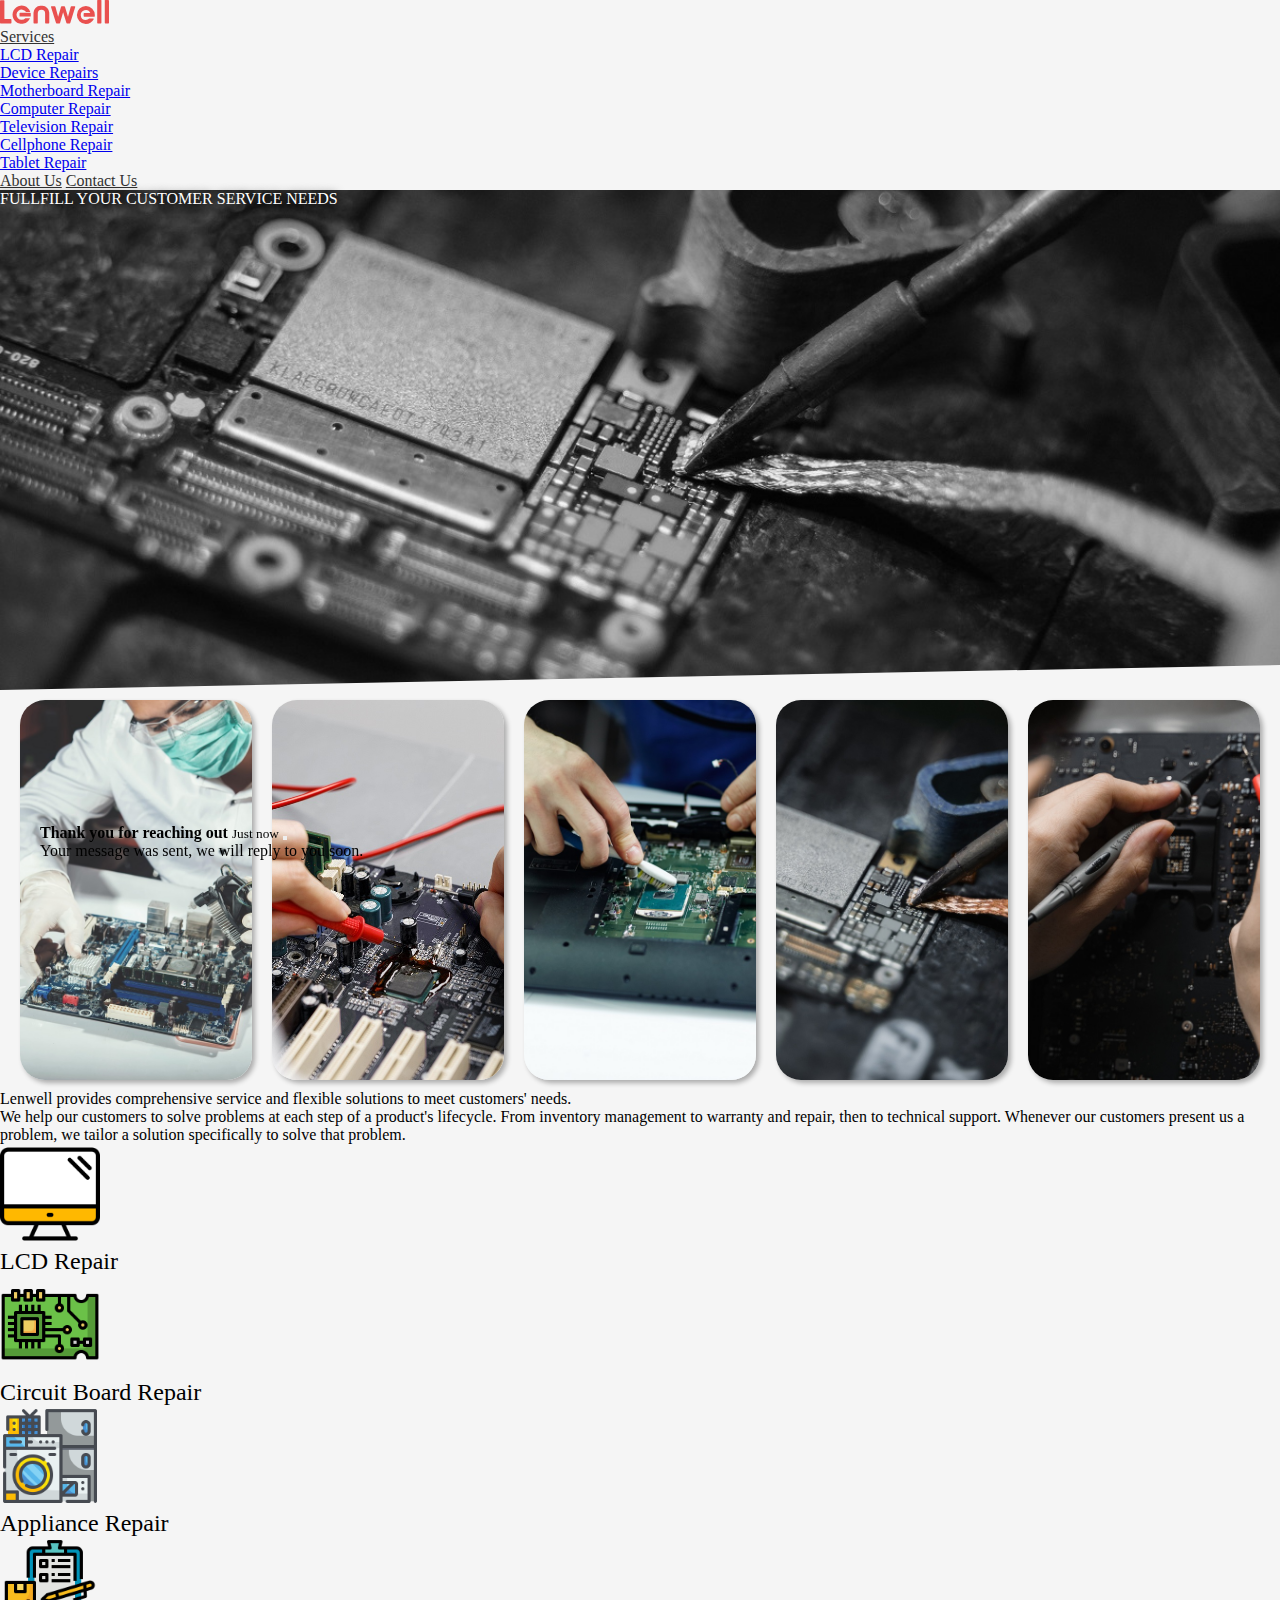
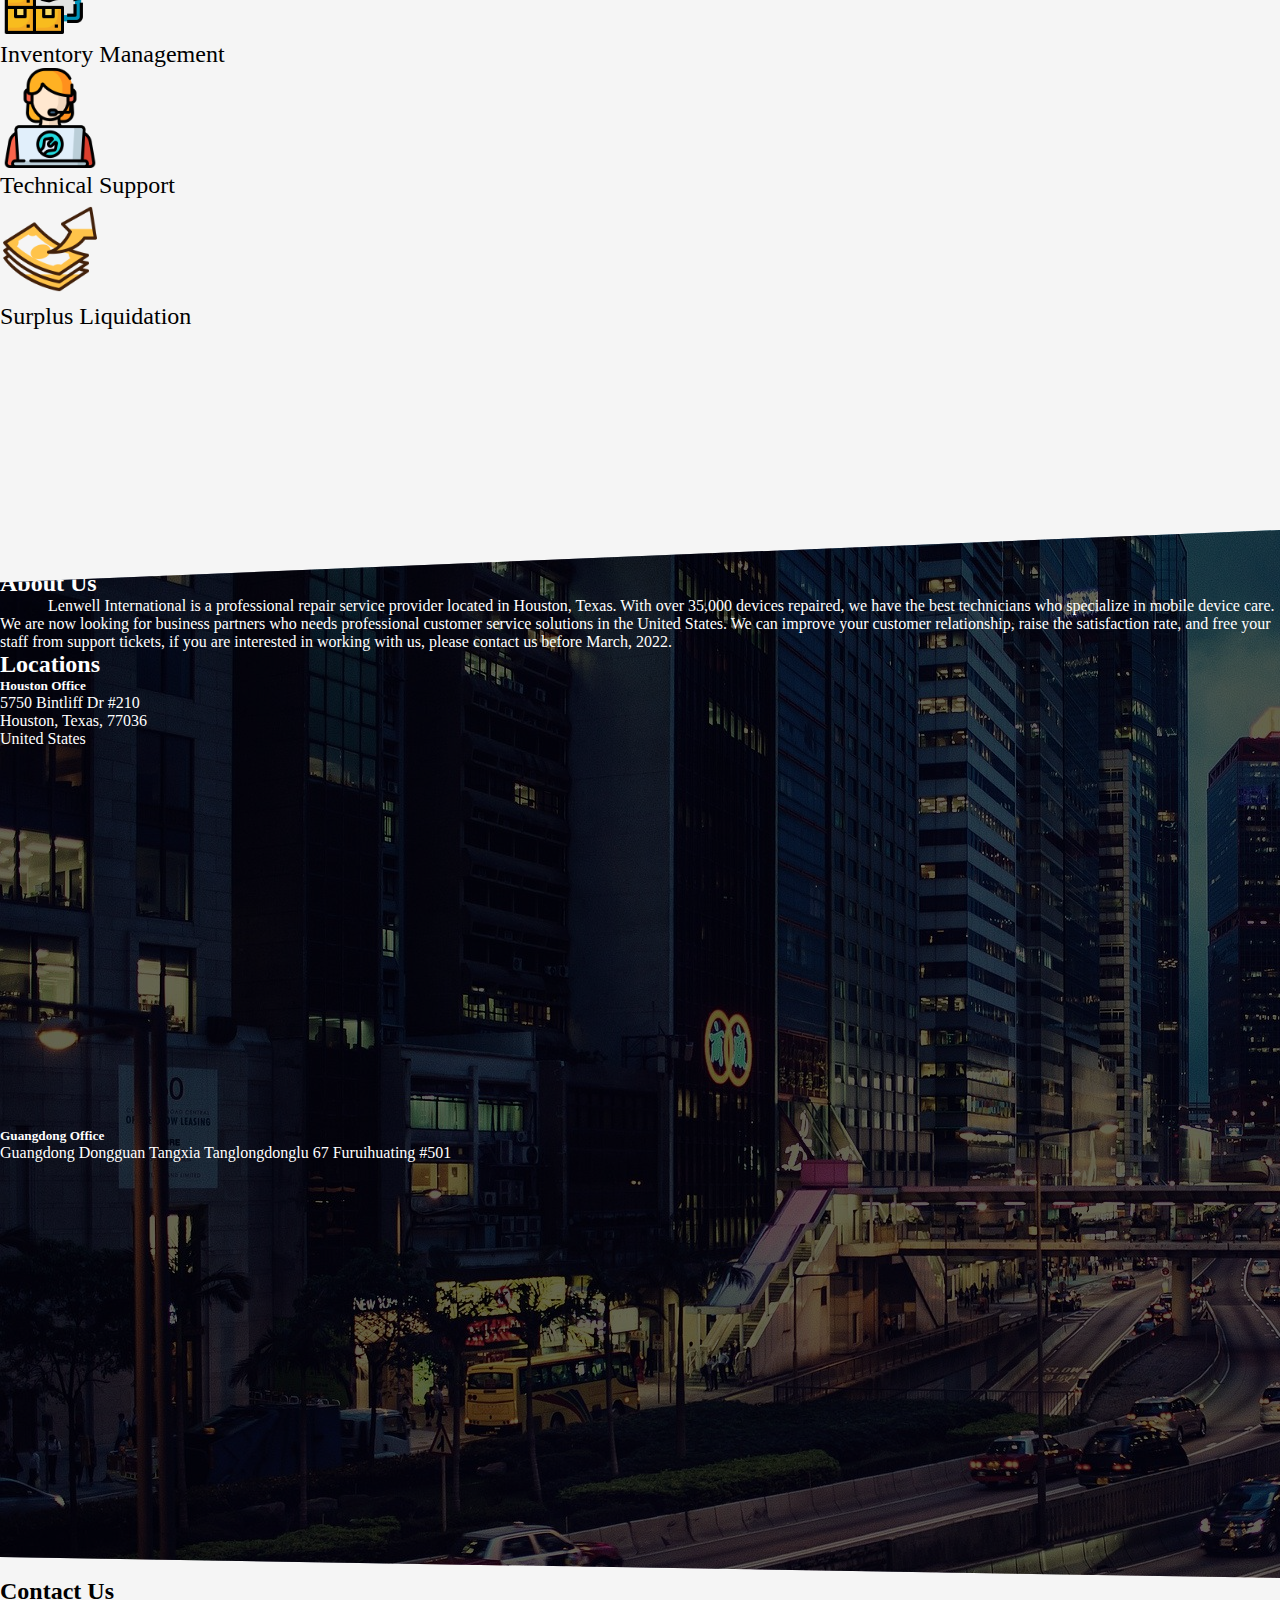
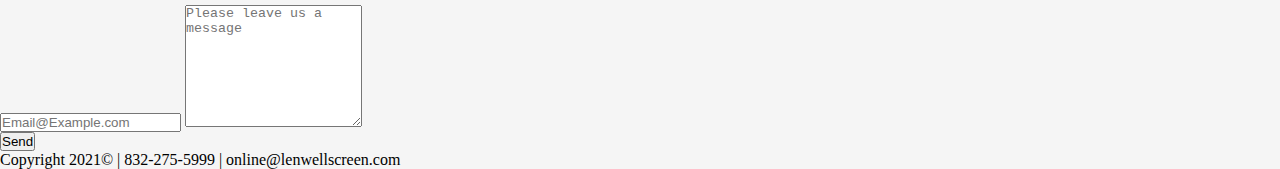
<file: index.html>
<!DOCTYPE html>
<html lang="en">

<head>
    <meta charset="UTF-8">
    <meta http-equiv="X-UA-Compatible" content="IE=edge">
    <meta name="viewport" content="width=device-width, initial-scale=1.0">
    <title>Lenwell International, Corp</title>
    <link href="https://cdn.jsdelivr.net/npm/bootstrap@5.1.3/dist/css/bootstrap.min.css" rel="stylesheet" integrity="sha384-1BmE4kWBq78iYhFldvKuhfTAU6auU8tT94WrHftjDbrCEXSU1oBoqyl2QvZ6jIW3" crossorigin="anonymous">
    <link href="./flex-slider.css" rel="stylesheet">
    <link rel="stylesheet" href="/style.css">
</head>

<body>
    <div w3-include-html="/navbar.html"></div>
    <div class="container-fluid p-0 header d-flex flex-column justify-content-center">
        <div class="container p-0">
            <div class="display-4 m-3" style="color:white; text-shadow: 0 0 10px black;">
                FULLFILL YOUR CUSTOMER SERVICE NEEDS
            </div>
        </div>
    </div>
    <div class="container">

        <div class="slider-container mt-5">
            <div class="slide active" style="background-image: url(./assets/3.jpg);">
            </div>
            <div class="slide active" style="background-image: url(./assets/4.jpg);">
            </div>
            <div class="slide active" style="background-image: url(./assets/5.jpg);">
            </div>
            <div class="slide active" style="background-image: url(./assets/6.jpg);">
            </div>
            <div class="slide active" style="background-image: url(./assets/7.jpg);">
            </div>
        </div>

        <div class="mt-5 ">
            <p class="lead">Lenwell provides comprehensive service and flexible solutions to meet customers' needs.</p>
            We help our customers to solve problems at each step of a product's lifecycle. From inventory management to warranty and repair, then to technical support. Whenever our customers present us a problem, we tailor a solution specifically to solve that problem.
        </div>

        <div class="row m-2 m-md-5">
            <div class="col-6 col-md-4 d-flex flex-column align-items-center p-5">
                <img src="./assets/lcd.png" width="100px" alt="lcd repair">
                <div class="fs-lg text-center">LCD Repair</div>
            </div>
            <div class="col-6 col-md-4 d-flex flex-column align-items-center p-5">
                <img src="./assets/circuit-board.png" width="100px" alt="lcd repair">
                <div class="fs-lg text-center">Circuit Board Repair</div>
            </div>
            <div class="col-6 col-md-4 d-flex flex-column align-items-center p-5">
                <img src="./assets/electric-appliance.png" width="100px" alt="lcd repair">
                <div class="fs-lg text-center">Appliance Repair</div>
            </div>
            <div class="col-6 col-md-4 d-flex flex-column align-items-center p-5">
                <img src="./assets/inventory.png" width="100px" alt="lcd repair">
                <div class="fs-lg text-center">Inventory Management</div>
            </div>
            <div class="col-6 col-md-4 d-flex flex-column align-items-center p-5">
                <img src="./assets/technical-support.png" width="100px" alt="lcd repair">
                <div class="fs-lg text-center">Technical Support</div>
            </div>
            <div class="col-6 col-md-4 d-flex flex-column align-items-center p-5">
                <img src="./assets/profit.png" width="100px" alt="lcd repair">
                <div class="fs-lg text-center">Surplus Liquidation</div>
            </div>
        </div>

    </div>

    <div class="sloped" style="
        margin-top: 200px;
        background: url(./assets/2.jpg);
        color: white;
    ">
        <div class="container-fluid" style="
            background-color: rgba(0, 0, 0, 0.6);
            
        padding-top: 40px;
        ">
            <div class="container py-5">
                <h2 id="about-us">About Us</h2>
                <p class="lead" style="text-indent: 3rem;">
                    Lenwell International is a professional repair service provider located in Houston, Texas. With over 35,000 devices repaired, we have the best technicians who specialize in mobile device care. We are now looking for business partners who needs professional
                    customer service solutions in the United States. We can improve your customer relationship, raise the satisfaction rate, and free your staff from support tickets, if you are interested in working with us, please contact us before March,
                    2022.
                </p>
                <h2 class="mt-5 mb-3">Locations</h2>
                <div class="row">
                    <div class="col-12 col-md-6 p-3">
                        <h5>Houston Office</h5>
                        <div style="height: 5rem;">
                            5750 Bintliff Dr #210 <br> Houston, Texas, 77036 <br> United States <br>
                        </div>
                        <iframe src="https://www.google.com/maps/embed?pb=!1m18!1m12!1m3!1d3465.0231336938427!2d-95.5136523840109!3d29.719089140821595!2m3!1f0!2f0!3f0!3m2!1i1024!2i768!4f13.1!3m3!1m2!1s0x8640c252e6855a5f%3A0x24e331569d97cd16!2s5750%20Bintliff%20Dr%2C%20Houston%2C%20TX%2077036!5e0!3m2!1sen!2sus!4v1638918562864!5m2!1sen!2sus"
                            width="100%" height="350" style="border:0;" allowfullscreen="" loading="lazy"></iframe>
                    </div>
                    <div class="col-12 col-md-6 p-3">
                        <h5>Guangdong Office</h5>
                        <div style="height: 5rem;">
                            Guangdong Dongguan Tangxia Tanglongdonglu 67 Furuihuating #501
                        </div>
                        <iframe src="https://www.google.com/maps/embed?pb=!1m18!1m12!1m3!1d3677.9318246991575!2d114.09452151592802!3d22.804989930145386!2m3!1f0!2f0!3f0!3m2!1i1024!2i768!4f13.1!3m3!1m2!1s0x340387ccb424781d%3A0x828220db5b76e9cb!2z5a-M5oKm5Y2O5bqt5ZWG5Lia5Yqe5YWs5qW8!5e0!3m2!1sen!2sus!4v1638918741808!5m2!1sen!2sus"
                            width="100%" height="350" style="border:0;" allowfullscreen="" loading="lazy"></iframe>
                    </div>
                </div>
            </div>

        </div>
    </div>

    <div class="container my-5">
        <h2 id="contact-us">Contact Us</h2>
        <form action="https://hooks.zapier.com/hooks/catch/9413593/bmgsqx8" method="post" id="contact-form">
            <input class="form-control my-2" name="email" type="email" id="email" placeholder="Email@Example.com" required>
            <textarea class="form-control my-2" name="message" id="message" rows="8" placeholder="Please leave us a message" required></textarea>
            <div class="d-flex justify-content-end mt-5">
                <button class="btn btn-lg btn-success" type="submit">Send</button>
            </div>
        </form>
    </div>

    <div class="container-fuild text-center bg-black text-white">
        Copyright 2021© | 832-275-5999 | online@lenwellscreen.com
    </div>

    <div id="thanks-for-contact" class="toast" role="alert" aria-live="assertive" aria-atomic="true" style="position: fixed; left: 40px; bottom: 40px;">
        <div class="toast-header">
            <strong class="me-auto">Thank you for reaching out</strong>
            <small>Just now</small>
            <button type="button" class="btn-close" data-bs-dismiss="toast" aria-label="Close"></button>
        </div>
        <div class="toast-body">
            Your message was sent, we will reply to you soon.
        </div>
    </div>


    <script src="https://code.jquery.com/jquery-3.6.0.min.js" integrity="sha256-/xUj+3OJU5yExlq6GSYGSHk7tPXikynS7ogEvDej/m4=" crossorigin="anonymous"></script>
    <script src="https://cdn.jsdelivr.net/npm/bootstrap@5.1.3/dist/js/bootstrap.bundle.min.js" integrity="sha384-ka7Sk0Gln4gmtz2MlQnikT1wXgYsOg+OMhuP+IlRH9sENBO0LRn5q+8nbTov4+1p" crossorigin="anonymous"></script>
    <script src="./flex-slider.js"></script>
    <script>
        $(document).ready(() => {
            const toast = new bootstrap.Toast($("#thanks-for-contact")[0], {});

            $("#contact-form").on("submit", e => {
                e.preventDefault();
                $.post('https://hooks.zapier.com/hooks/catch/9413593/bmgsqx8', {
                    email: $("#email").val(),
                    message: $("#message").val()
                }).then(res => {
                    toast.show();
                });
            })
        })
    </script>
    <script src="/w3-include.js"></script>
</body>

</html>
</file>
<file: flex-slider.css>
* {
    box-sizing: border-box;
    padding: 0px;
    margin: 0px;
}

body {
    background-color: whitesmoke
}

.slider-container {
    width: 100%;
    height: 400px;
    display: flex;
    margin: auto;
    padding: 10px;
    justify-content: center;
}

.slide {
    min-width: 10px;
    width: 50px;
    height: 100%;
    justify-content: center;
    cursor: pointer;
    margin: 0 10px;
    border-radius: 50px;
    display: flex;
    align-items: flex-end;
    background-size: cover;
    background-position: center;
    box-shadow: 3px 3px 5px rgba(0, 0, 0, 0.3);
    opacity: .5;
}

.active {
    flex-grow: 1;
    transition-duration: 1s;
    opacity: 1;
    padding: 0 10px;
    border-radius: 25px;
    padding-bottom: 10px
}

.nonActive {
    flex-grow: 0;
    opacity: .5
}

@media screen and (max-width: 700px) {
    .slider-container {
        height: 400px;
        flex-direction: column;
    }
    .slide {
        margin: 5px 0;
        height: 20px;
        width: 100%;
    }
    .active {
        border-radius: 25px
    }
}
</file>
<file: style.css>
.nav-link {
    color: rgb(50, 50, 50) !important;
}

.nav-link:hover {
    color: rgb(100, 100, 100) !important;
}

.nav-link:active {
    color: black !important;
}

.fs-xs {
    font-size: 0.5em !important;
}

.fs-sm {
    font-size: 0.8em !important;
}

.fs-lg {
    font-size: 1.5em !important;
}

.fs-xl {
    font-size: 1.8em !important;
}

.service-card {
    padding: 50px 10px;
    border-radius: 10px;
    box-shadow: 5px 5px 10px 1px rgba(0, 0, 0, 0.2);
    text-align: center;
    font-size: 1.5rem;
    font-weight: 800;
    color: white;
    margin-top: 20px;
}

.header {
    position: relative;
    height: 500px;
}

.header::before {
    content: "";
    position: absolute;
    top: 0;
    left: 0;
    width: 100%;
    height: 100%;
    background-image: url(./assets/6.jpg);
    background-size: cover;
    background-position: center;
    filter: grayscale(100%);
    z-index: -1;
    clip-path: polygon(0 0, 100% 0, 100% 95%, 0% 100%);
}

.sloped {
    clip-path: polygon(0 5%, 100% 0, 100% 100%, 0 98%);
}

@media only screen and (max-width: 756px) {
    .sloped {
        clip-path: polygon(0 1%, 100% 0, 100% 100%, 0 99%);
    }
}
</file>
